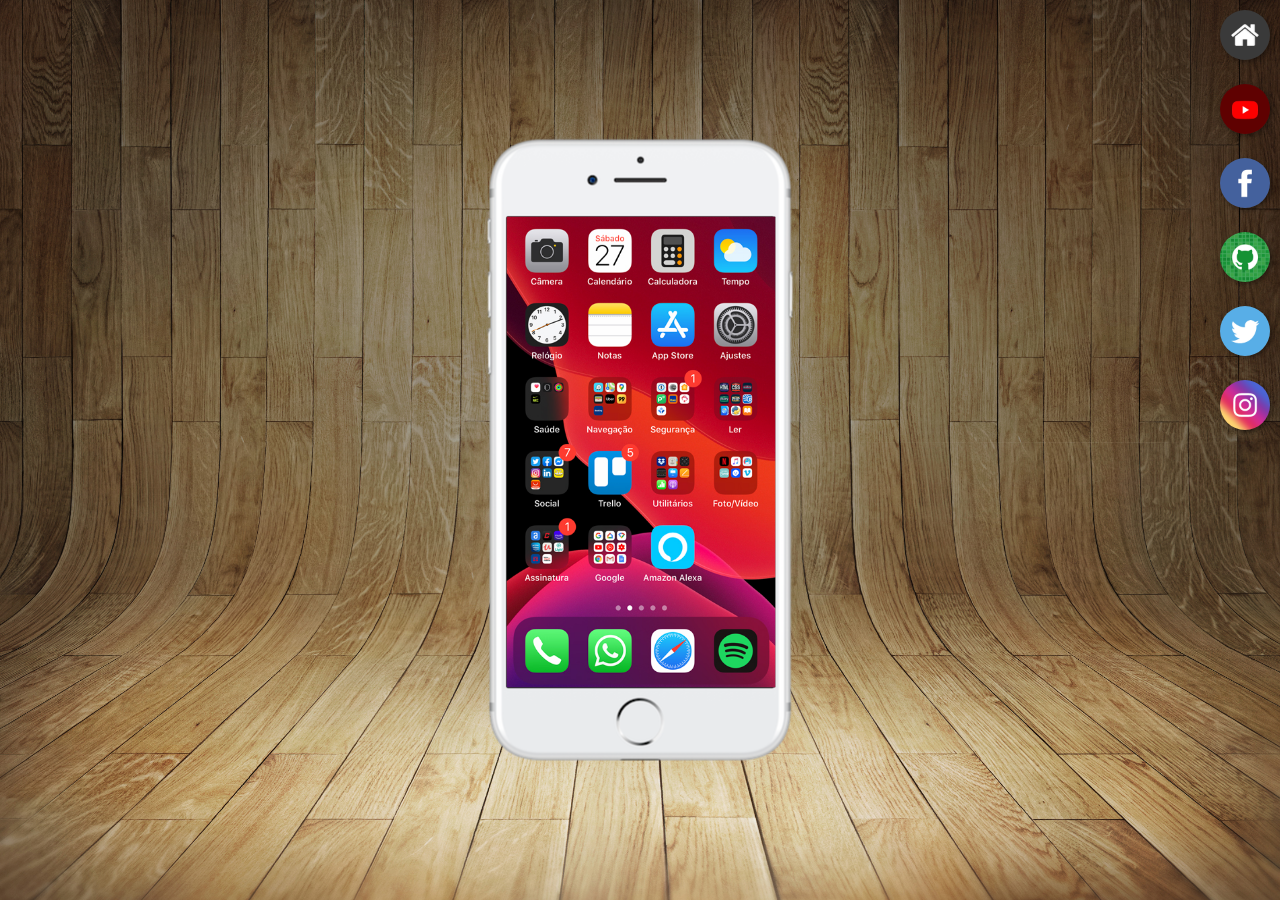
<file: index.html>
<!DOCTYPE html>
<html lang="pt-br">
<head>
    <meta charset="UTF-8">
    <meta name="viewport" content="width=device-width, initial-scale=1.0">
    <link rel="shortcut icon" href="favicon.ico" type="image/x-icon">
    <link rel="stylesheet" href="estilos/style.css">
    <title>Projeto redes sociais</title>
</head>
<body>
    <main>
        <section id="telefone">
            <iframe src="home.html" name="tela" id="tela" frameborder="0" "></iframe>
        </section>
        <section id="redes-sociais">
            <a href=""target="tela"><img src="imagens/logo-home.jpg" alt="logohome"></a> <br>
            <a href=""target="tela"><img src="imagens/logo-youtube.jpg" alt="YT"></a> <br>
            <a href=""target="tela"><img src="imagens/logo-facebook.jpg" alt="facebook"></a> <br>
            <a href=""target="tela"><img src="imagens/logo-github.jpg" alt="github"></a> <br>
            <a href=""target="tela"><img src="imagens/logo-twitter.jpg" alt="twitter"></a> <br>
            <a href=""target="tela"><img src="imagens/logo-instagram.jpg" alt=""></a> <br>
        </section>
    </main>
</body>
</html>
</file>
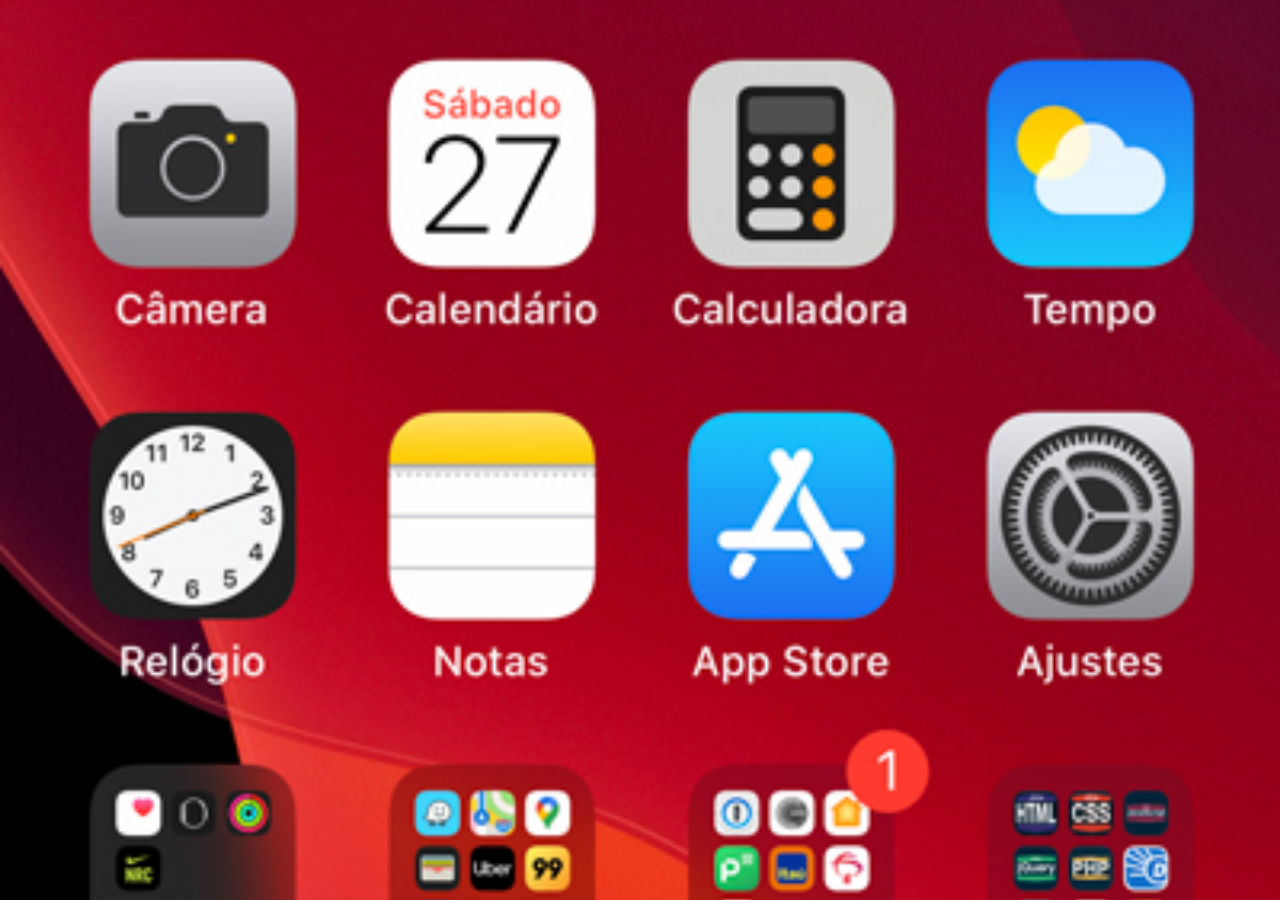
<file: home.html>
<!DOCTYPE html>
<html lang="pt-br">
<head>
    <meta charset="UTF-8">
    <meta name="viewport" content="width=device-width, initial-scale=1.0">
    <title>home</title>
    <style>
        *{
            margin: 0;
            padding: 0;
        }

        body{
            width: 100vw;
            height: 100vh;
            background: black url(imagens/tela-home.jpg) no-repeat top center;
            background-size: cover;
        }
    </style>
</head>
<body>

</body>
</html>
</file>
<file: estilos/style.css>
@charset "UTF-8";

*{
    margin: 0;
    padding: 0;
    font-family: Arial, Helvetica, sans-serif;
}

html, body{
    height: 100vh;
    width: 100vw;
    background-color: black;
}

body{
    background: url(../imagens/fundo-madeira.jpg) no-repeat top center;
    background-size: cover;
}

main{
    height: 100vh;
    position: relative;
}

section#telefone{
    height: 627px;
    width: 311px;
    position: absolute;
    top: 50%;
    left: 50%;
    transform: translate(-50%, -50%);
    background: url(../imagens/frame-iphone.png) no-repeat;
}

iframe#tela{
    position: relative;
    top: 80px;
    left: 22px;
    width: 269px;
    height: 471px;
}

section#redes-sociais{
    text-align: right;
}

section#redes-sociais img{
    width: 50px;
    margin: 10px;
    border-radius: 50%;
    box-shadow: 2px 2px 5px rgba(0, 0, 0, 0.400);
    box-sizing: border-box;
}

section#redes-sociais img:hover{
    border: 2px solid rgba(255, 255, 255, 0.637);
    transform: translate(-3px, -3px);
    box-shadow: 5px 5px 10px rgba(0, 0, 0, 0.623);
    transition: transform 0.3s;
}
</file>
